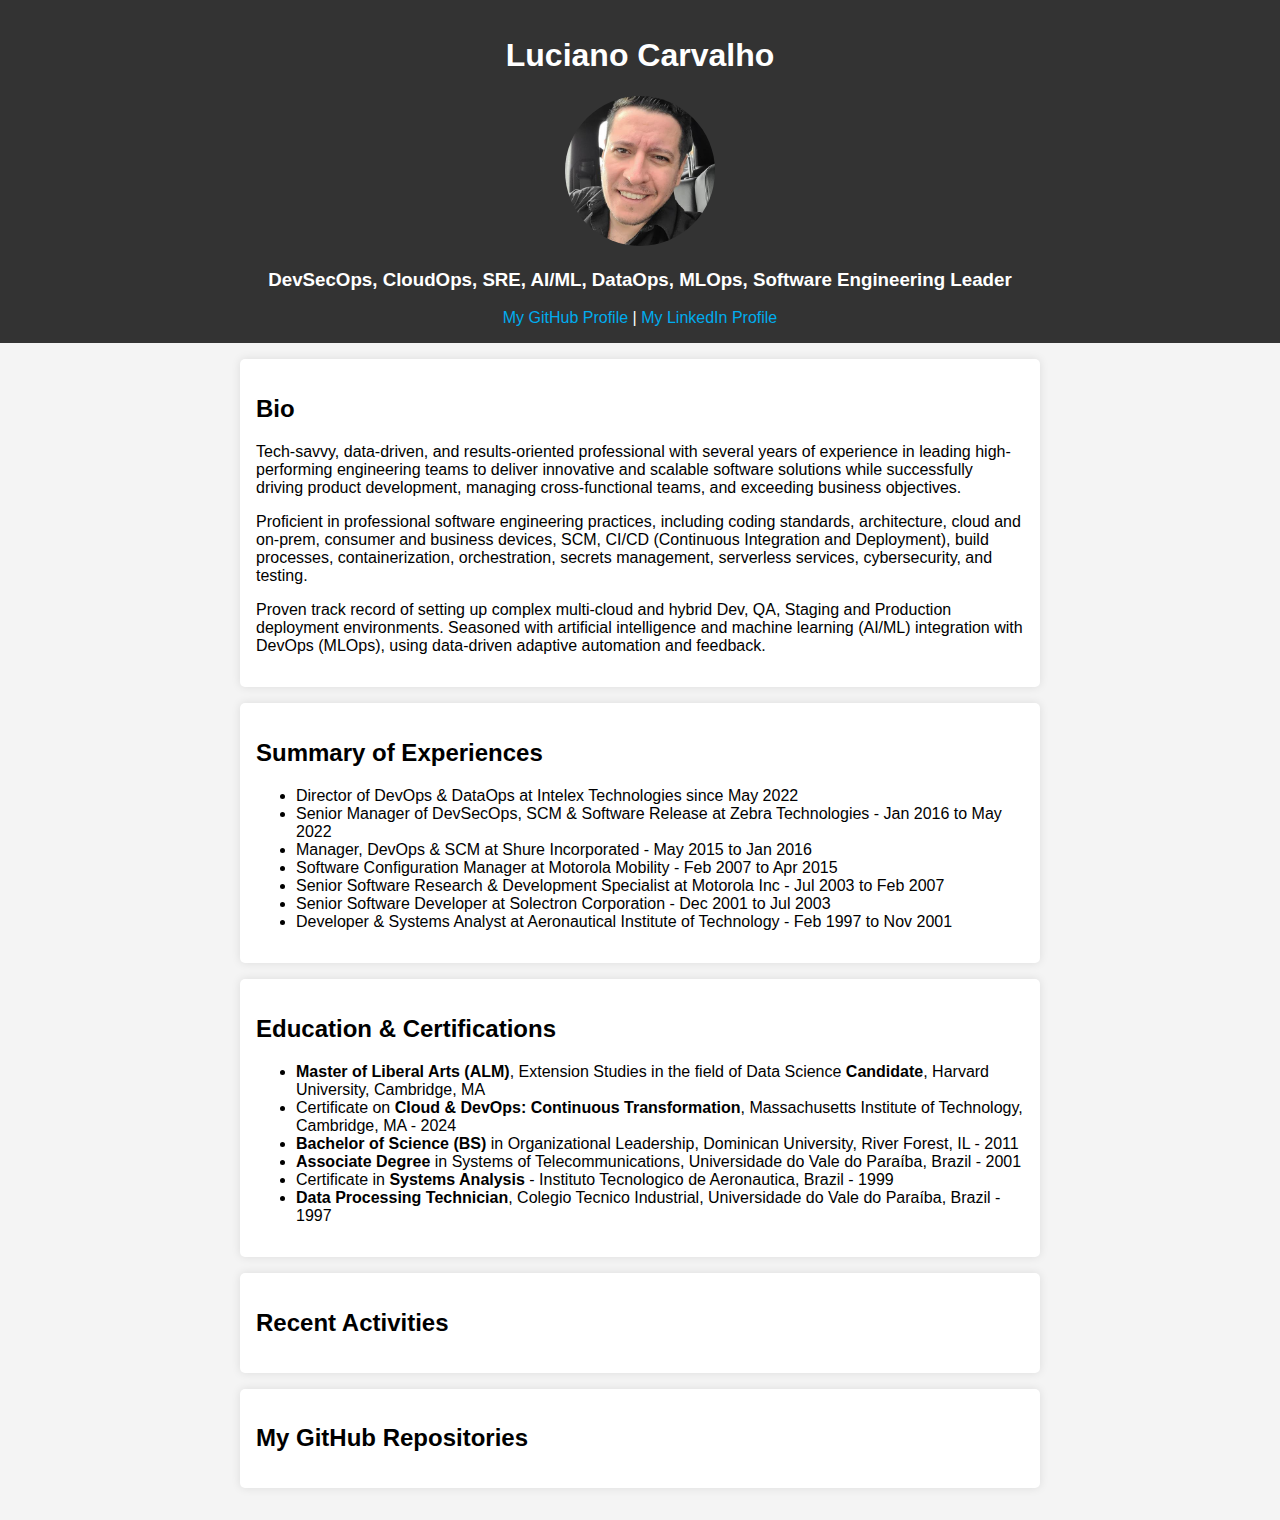
<file: index.html>
<!DOCTYPE html>
<html lang="en">
<head>
    <meta charset="UTF-8">
    <meta name="viewport" content="width=device-width, initial-scale=1.0">
    <title>Luciano Carvalho - GitHub Page</title>
    <link rel="stylesheet" href="styles.css">
    <meta http-equiv="Content-Security-Policy" content="default-src 'self'; script-src 'self'; style-src 'self'; img-src 'self' data:; connect-src 'self' https://api.github.com;">
</head>
<body>
    <header>
        <h1>Luciano Carvalho</h1>
        <img src="profile.jpg" alt="Luciano Carvalho" class="profile-pic">
        <h3>DevSecOps, CloudOps, SRE, AI/ML, DataOps, MLOps, Software Engineering Leader</h3>
        <a href="https://github.com/lscarval" target="_blank">My GitHub Profile</a> | 
        <a href="https://www.linkedin.com/in/luciano-s-carvalho/" target="_blank">My LinkedIn Profile</a>
    </header>
    <main>
        <section id="bio">
            <h2>Bio</h2>
            <p>Tech-savvy, data-driven, and results-oriented professional with several years of experience in leading high-performing engineering teams to deliver innovative and scalable software solutions while successfully driving product development, managing cross-functional teams, and exceeding business objectives.</p>
            <p>Proficient in professional software engineering practices, including coding standards, architecture, cloud and on-prem, consumer and business devices, SCM, CI/CD (Continuous Integration and Deployment), build processes, containerization, orchestration, secrets management, serverless services, cybersecurity, and testing.</p>
            <p>Proven track record of setting up complex multi-cloud and hybrid Dev, QA, Staging and Production deployment environments. Seasoned with artificial intelligence and machine learning (AI/ML) integration with DevOps (MLOps), using data-driven adaptive automation and feedback.</p>
        </section>
        <section id="experience">
            <h2>Summary of Experiences</h2>
            <ul>
                <li>Director of DevOps & DataOps at Intelex Technologies since May 2022</li>
                <li>Senior Manager of DevSecOps, SCM & Software Release at Zebra Technologies - Jan 2016 to May 2022</li>
                <li>Manager, DevOps & SCM at Shure Incorporated - May 2015 to Jan 2016</li>
                <li>Software Configuration Manager at Motorola Mobility - Feb 2007 to Apr 2015</li>
                <li>Senior Software Research & Development Specialist at Motorola Inc - Jul 2003 to Feb 2007</li>
                <li>Senior Software Developer at Solectron Corporation - Dec 2001 to Jul 2003</li>
                <li>Developer & Systems Analyst at Aeronautical Institute of Technology - Feb 1997 to Nov 2001</li>
            </ul>
        </section>
        <section id="education">
            <h2>Education & Certifications</h2>
            <ul>
                <li><b>Master of Liberal Arts (ALM)</b>, Extension Studies in the field of Data Science <b>Candidate</b>, Harvard University, Cambridge, MA</li>
                <li>Certificate on <b>Cloud & DevOps: Continuous Transformation</b>, Massachusetts Institute of Technology, Cambridge, MA - 2024</li>
                <li><b>Bachelor of Science (BS)</b> in Organizational Leadership, Dominican University, River Forest, IL - 2011</li>
                <li><b>Associate Degree</b> in Systems of Telecommunications, Universidade do Vale do Paraíba, Brazil - 2001</li>
                <li>Certificate in <b>Systems Analysis</b> - Instituto Tecnologico de Aeronautica, Brazil - 1999</li>
                <li><b>Data Processing Technician</b>, Colegio Tecnico Industrial, Universidade do Vale do Paraíba, Brazil - 1997</li>
            </ul>
        </section>
        <section id="activities">
            <h2>Recent Activities</h2>
            <ul id="activity-list"></ul>
        </section>
        <section id="repositories">
            <h2>My GitHub Repositories</h2>
            <div id="repo-list" class="repo-list"></div>
        </section>
    </main>
    <script src="script.js"></script>
</body>
</html>
</file>
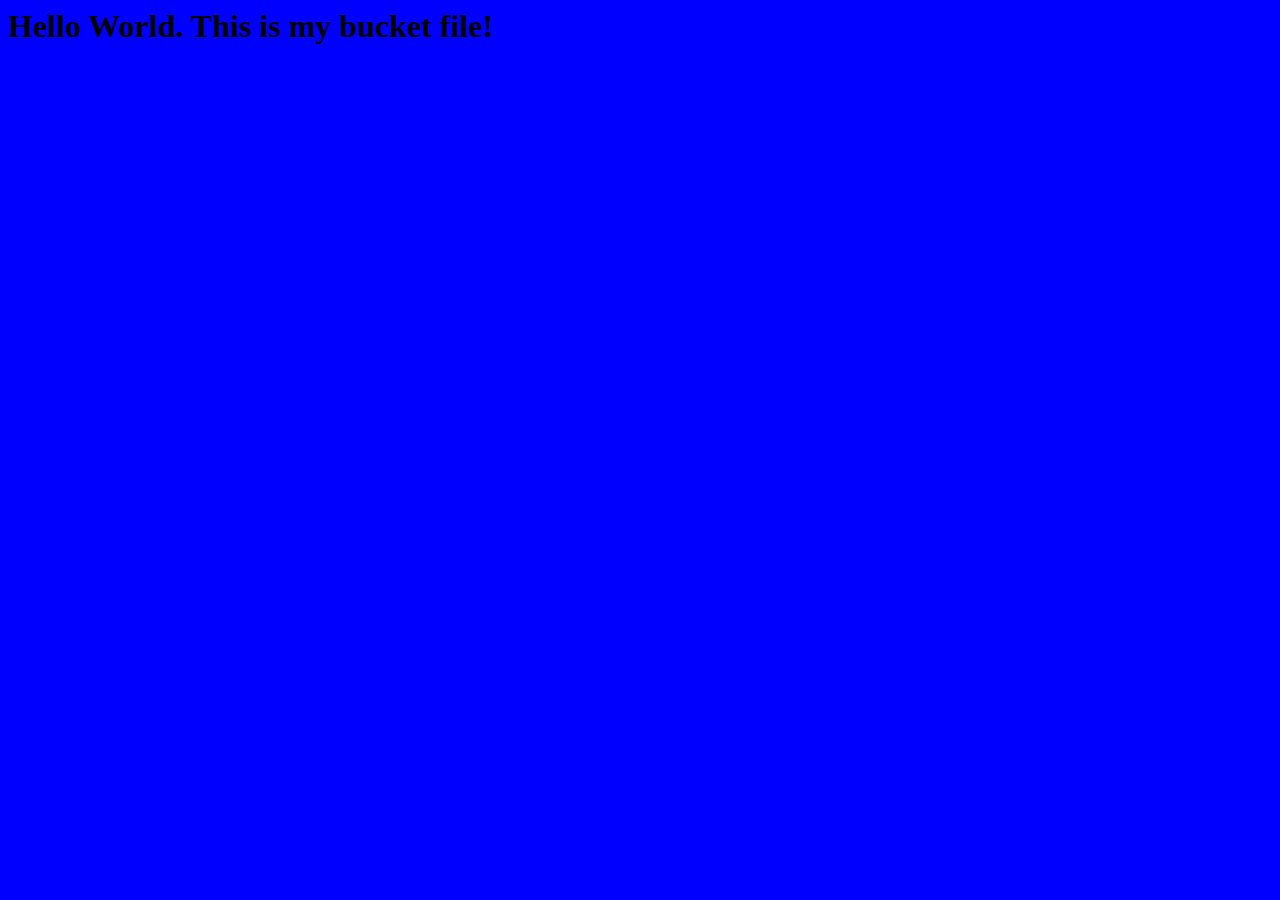
<file: hello.html>
<html>
<body id='canvas' bgcolor"red">
    <script>
        window.onload = function(){
            var col = ['red','green','blue'];
            var num = Math.floor(Math.random() * 3);
            document.getElementById("canvas").style.backgroundColor=col[num];
        };
    </script>
<h1>Hello World. This is my bucket file!</h1>
</body>
</html>
</file>
<file: styles.css>
body {
    font-family: Arial, sans-serif;
    background-color: #f4f4f4;
    margin: 0;
    padding: 0;
    display: flex;
    flex-direction: column;
    align-items: center;
}

header {
    background-color: #333;
    color: white;
    padding: 1rem;
    width: 100%;
    text-align: center;
}

header img.profile-pic {
    border-radius: 50%;
    width: 150px;
    height: 150px;
}

header a {
    color: #00acee;
    text-decoration: none;
}

main {
    max-width: 800px;
    width: 100%;
    padding: 1rem;
}

section {
    background-color: white;
    padding: 1rem;
    margin-bottom: 1rem;
    border-radius: 5px;
    box-shadow: 0 0 10px rgba(0, 0, 0, 0.1);
}

#activity-list,
#repo-list {
    list-style: none;
    padding: 0;
}

#activity-list li,
.repo-item {
    padding: 0.5rem 0;
    border-bottom: 1px solid #ddd;
}

.repo-item {
    display: flex;
    justify-content: space-between;
}

.repo-item a {
    text-decoration: none;
    color: #333;
}

.repo-description {
    font-style: italic;
    color: #666;
    margin-left: 1rem;
}
</file>
